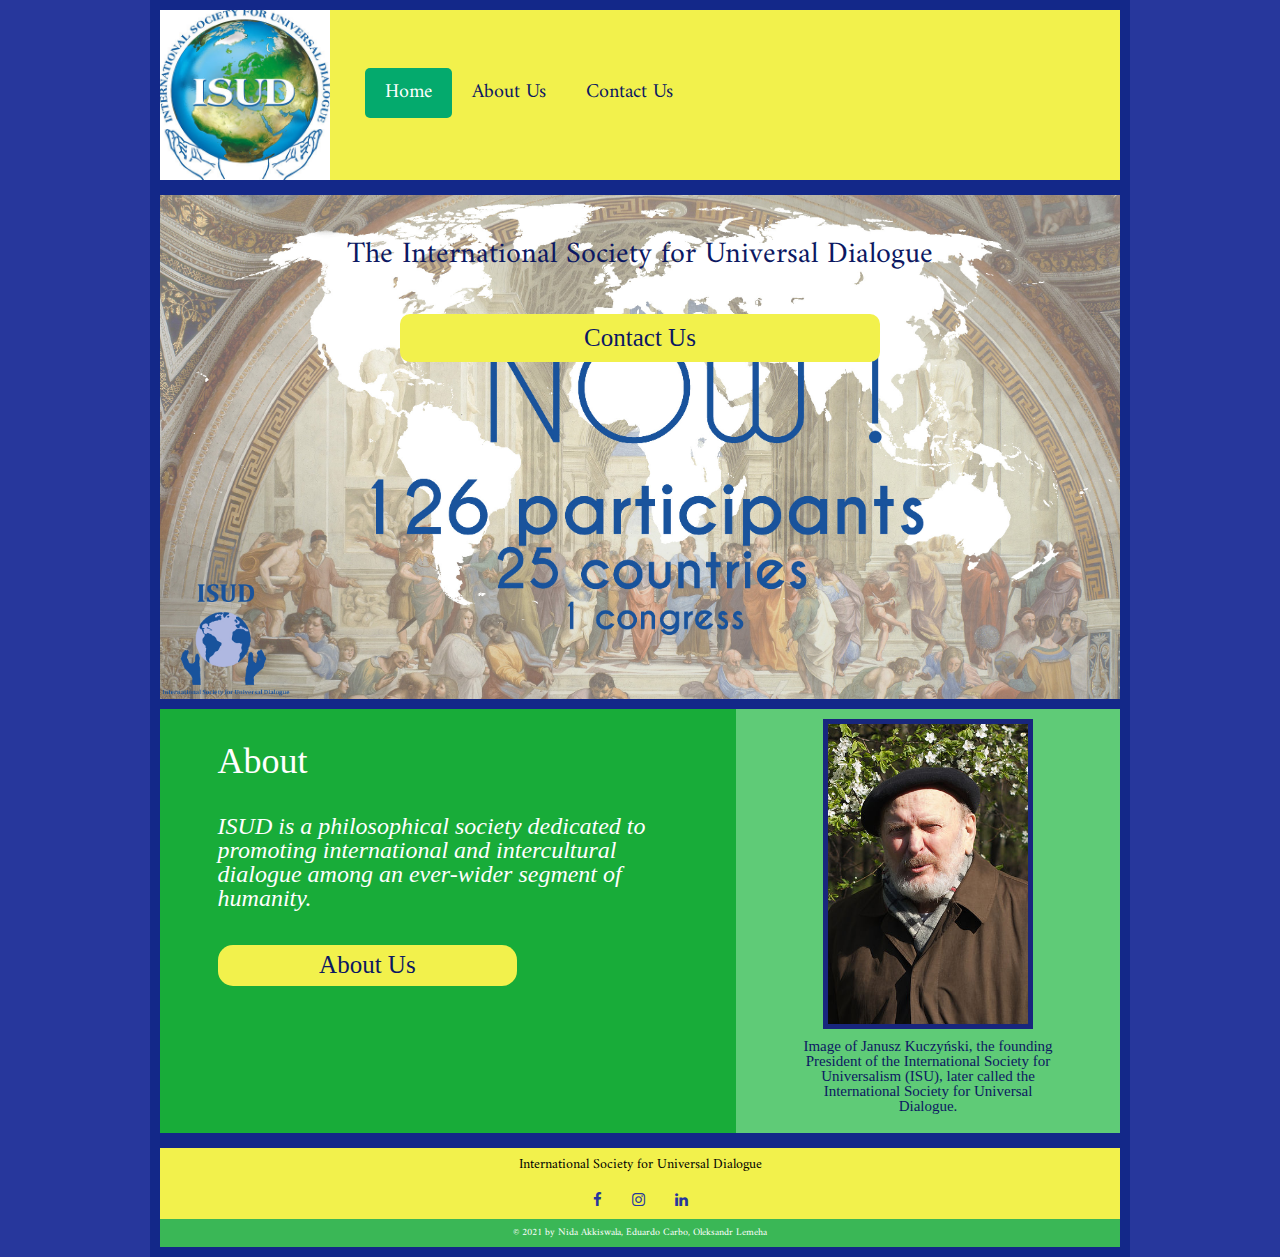
<file: index.html>
<!DOCTYPE html>
<html lang="en">
	<head>
  		<title>Home Page</title>
  		<meta name="viewport" content="width=device-width, initial-scale=1">
  		<link rel="stylesheet" media="screen" href="css/reset.css" />
  		<link rel="stylesheet" media="screen" href="css/screen.css" />
  		<link href="https://cdnjs.cloudflare.com/ajax/libs/font-awesome/4.7.0/css/font-awesome.css" rel="stylesheet">
		<link rel="preconnect" href="https://fonts.googleapis.com"> 
		<link rel="preconnect" href="https://fonts.gstatic.com" crossorigin> 
		<link href="https://fonts.googleapis.com/css2?family=Amiri:wght@700&family=Anton&display=swap" rel="stylesheet">
		<link href="https://fonts.googleapis.com/css2?family=Amiri:wght@700&family=Anton&family=Crimson+Text&display=swap" rel="stylesheet">
  		<script src="js/script.js"></script>
  		<script src="https://ajax.googleapis.com/ajax/libs/jquery/3.1.1/jquery.min.js"></script>
	</head>
	<body>	
		<nav>
			<div class="topnav" id="myTopnav">
				<div class="logo">
					<img src="images/logo.jpg" alt="logo" onClick="myLogoClick()">
				</div>
				<a href="#" class="active">Home</a>
				<a href="about.html">About Us</a>
				<a href="contact.html">Contact Us</a>
				<a href="javascript:void(0);" class="icon" onClick="myFunction()"><i class="fa fa-bars"></i></a>
			</div>
		</nav>
		
		<div class="image-container">
			<div class="centered">
					<h1>The International Society for Universal Dialogue</h1>
					<button type="button" onClick="myContactClick()">Contact Us</button>
			</div>
			<div class="image-centered">
				<img src="images/img1.jpg" alt="logo">
			</div>
		</div>
		<!-- CONTENT AREA -->
		<div class="content-wrapper">
			<div class="row2">
				<div class="about-section">
					<h2><strong>About</strong></h2>
					<p>ISUD is a philosophical society dedicated to promoting international and intercultural dialogue among an ever-wider segment of humanity.</p>
					<button type="button" onClick="myAboutClick()">About Us</button> 
				</div>
			</div>
			<div class="row3">
				<img src = "images/JK.jpg" alt = "jk" onClick="myAboutClick()">
				<p>Image of <strong>Janusz Kuczyński</strong>,  the founding President of the International Society for Universalism (ISU), later called the International Society for Universal Dialogue.</p>
			</div>
		</div>

		<!-- FOOTER AREA -->
		<div class="footer-wrapper">
			<div class="row">
				<h3><strong>International Society for Universal Dialogue</strong></h3>
			</div>
			<div class="social-links">
				<ul>
					<li><a href="https://www.facebook.com/"><i class="fa fa-facebook" aria-hidden="true"></i></a></li>
					<li><a href="https://www.instagram.com/internationalsociety/?hl=en"><i class="fa fa-instagram" aria-hidden="true"></i></a></li>
					<li><a href="https://www.linkedin.com/company/unavailable/"><i class="fa fa-linkedin" aria-hidden="true"></i></a></li>
				</ul>
			</div>
			<div class="footer-notes">
				<p> &copy; 2021 by Nida Akkiswala, Eduardo Carbo, Oleksandr Lemeha</p>
			</div>
		</div>	
	
	</body>
</html>
</file>
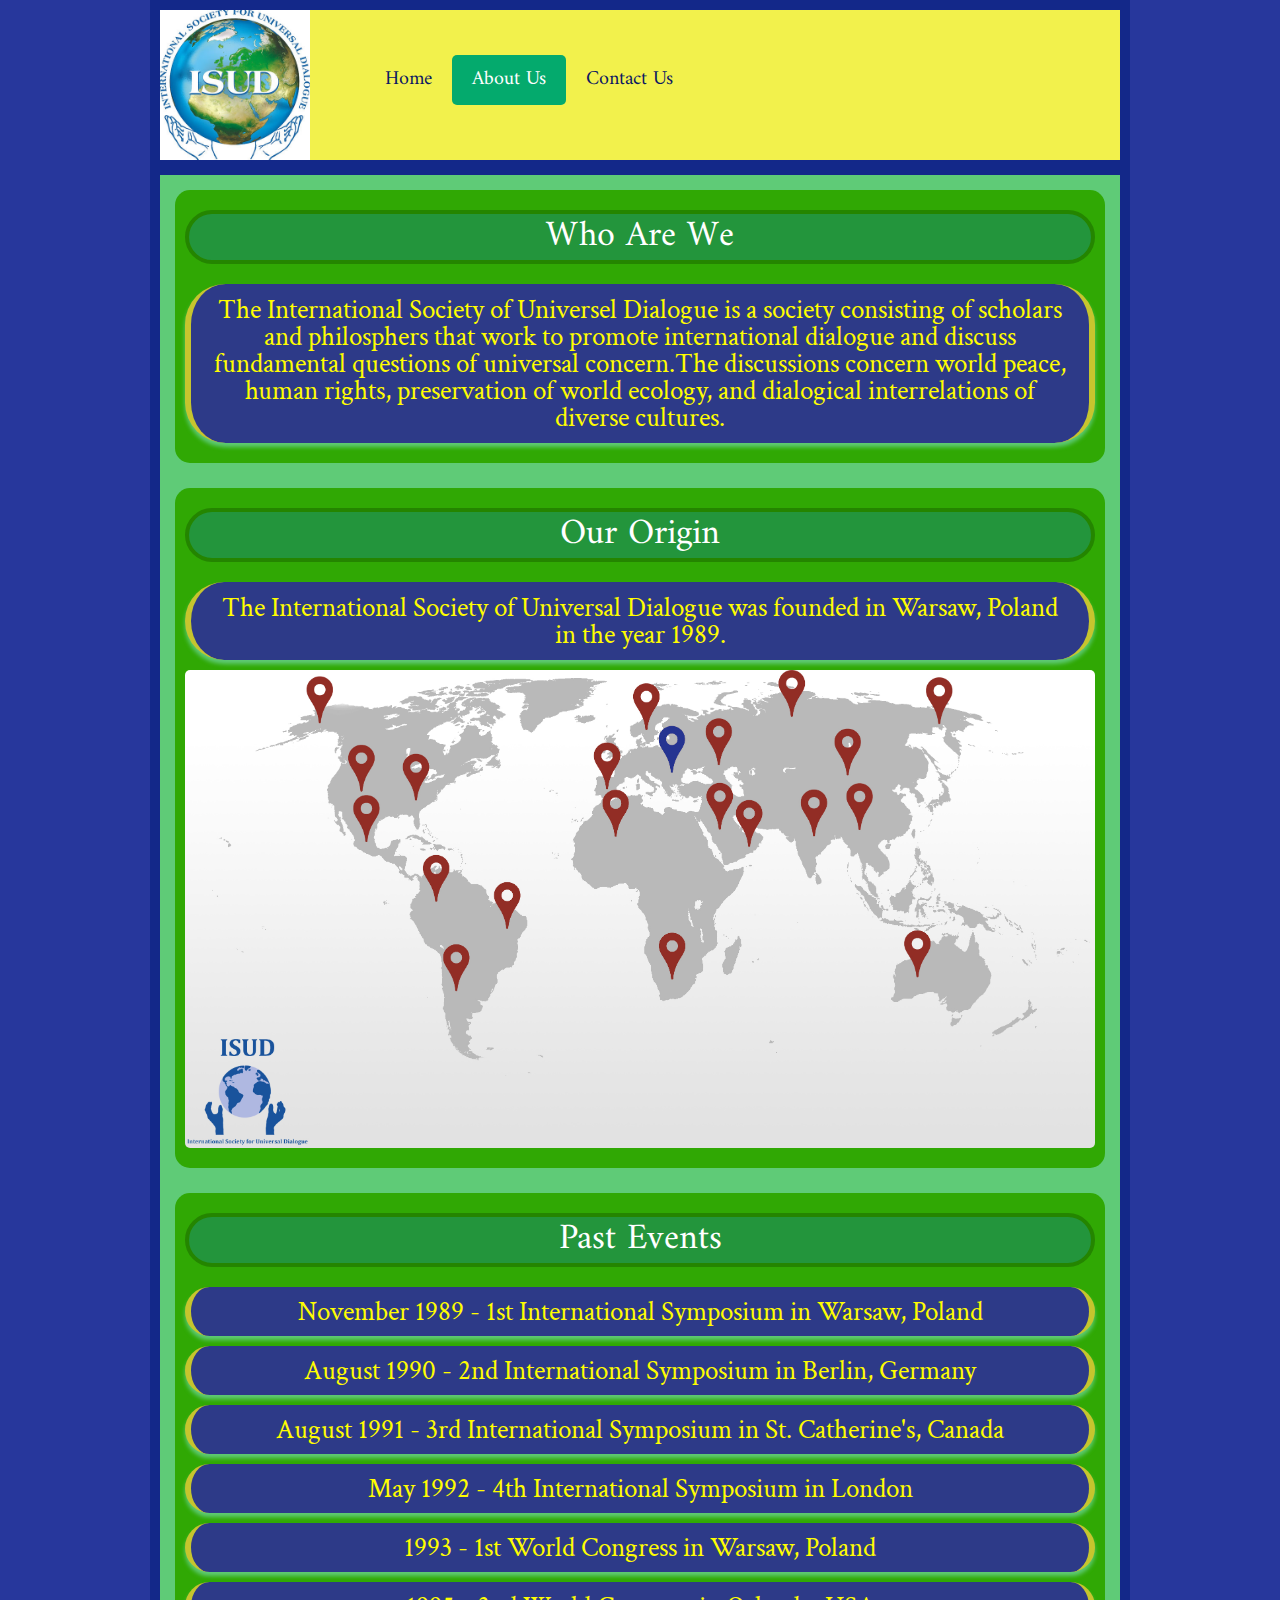
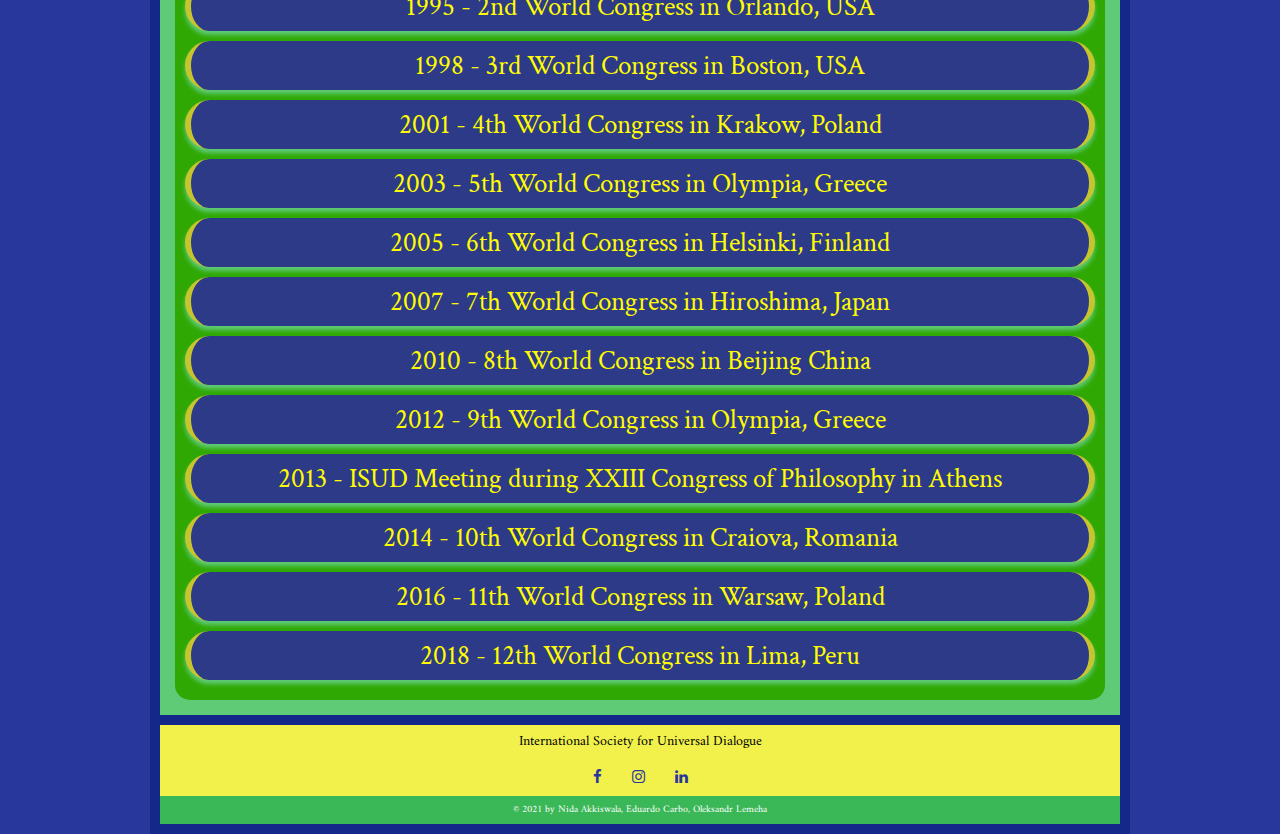
<file: about.html>
<!DOCTYPE html>
<html lang="en">
  <head>
    <title>About Us Page</title>
	<meta name="viewport" content="width=device-width, initial-scale=1">
	<link rel="stylesheet" media="screen" href="css/reset.css" />
	<link rel="stylesheet" media="screen" href="css/navandfooter.css">
	<link rel="stylesheet" media="screen" href="css/style.css" />
	<link rel="preconnect" href="https://fonts.googleapis.com">
	<link rel="preconnect" href="https://fonts.gstatic.com" crossorigin>
	<link href="https://fonts.googleapis.com/css2?family=Amiri:wght@700&family=Anton&display=swap" rel="stylesheet">
	<link href="https://fonts.googleapis.com/css2?family=Amiri:wght@700&family=Anton&family=Crimson+Text&display=swap" rel="stylesheet">
	<link href="https://cdnjs.cloudflare.com/ajax/libs/font-awesome/4.7.0/css/font-awesome.css" rel="stylesheet">
	<script src="https://ajax.googleapis.com/ajax/libs/jquery/3.1.1/jquery.min.js"></script>
	<script src="js/script.js"></script>
  </head>
  <body>
	<nav>
	  <div class="topnav" id="myTopnav">
	    <div class="logo">
	      <img src="images/logo.jpg" alt="logo" onClick="myLogoClick()">
	    </div>
		<a href="index.html">Home</a>
		<a href="#" class="active">About Us</a>
		<a href="contact.html">Contact Us</a>
		<a href="javascript:void(0);" class="icon" onclick="myFunction()"><i class="fa fa-bars"></i></a>
	  </div>
	</nav>
	<div id="about-wrapper">
		<div class="who">
		  <h1> Who Are We </h1>
		  <p> The International Society of Universel Dialogue is a society consisting of scholars and philosphers that work to promote international dialogue and discuss fundamental questions of universal concern.The discussions concern world peace, human rights, preservation of world ecology, and dialogical interrelations of diverse cultures.</p>
		</div>
		<div class="origin">
		  <h1> Our Origin </h1>
		  <p> The International Society of Universal Dialogue was founded in Warsaw, Poland in the year 1989.</p>
		  <img src="images/map.jpg" alt="map">
		</div>
		<div class="events">
		  <h1> Past Events </h1>
		  <ul>
			<li>November 1989 - 1st International Symposium in Warsaw, Poland </li>
			<li>August 1990 - 2nd International Symposium in Berlin, Germany </li>
			<li>August 1991 - 3rd International Symposium in St. Catherine's, Canada </li>
			<li>May 1992 - 4th International Symposium in London </li>
			<li>1993 - 1st World Congress in Warsaw, Poland </li>
			<li>1995 - 2nd World Congress in Orlando, USA </li>
			<li>1998 - 3rd World Congress in Boston, USA </li>
			<li>2001 - 4th World Congress in Krakow, Poland </li>
			<li>2003 - 5th World Congress in Olympia, Greece </li>
			<li>2005 - 6th World Congress in Helsinki, Finland </li>
			<li>2007 - 7th World Congress in Hiroshima, Japan </li>
			<li>2010 - 8th World Congress in Beijing China </li>
			<li>2012 - 9th World Congress in Olympia, Greece </li>
			<li>2013 - ISUD Meeting during XXIII Congress of Philosophy in Athens </li>
			<li>2014 - 10th World Congress in Craiova, Romania </li>
			<li>2016 - 11th World Congress in Warsaw, Poland </li>
			<li>2018 - 12th World Congress in Lima, Peru </li>
		  </ul>
		</div>	
	</div>
	<div class="footer-wrapper">
	  <div class="row">
		<h3><strong>International Society for Universal Dialogue</strong></h3>
	  </div>
	  <div class="social-links">
		<ul>
		  <li><a href="https://www.facebook.com/"><i class="fa fa-facebook" aria-hidden="true"></i></a></li>
		  <li><a href="https://www.instagram.com/internationalsociety/?hl=en"><i class="fa fa-instagram" aria-hidden="true"></i></a></li>
		  <li><a href="https://www.linkedin.com/company/unavailable/"><i class="fa fa-linkedin" aria-hidden="true"></i></a></li>
		</ul>
	  </div>
	  <div class="footer-notes">
	    <p> &copy; 2021 by Nida Akkiswala, Eduardo Carbo, Oleksandr Lemeha</p>
	  </div>
    </div>	
    </body>
</html>
</file>
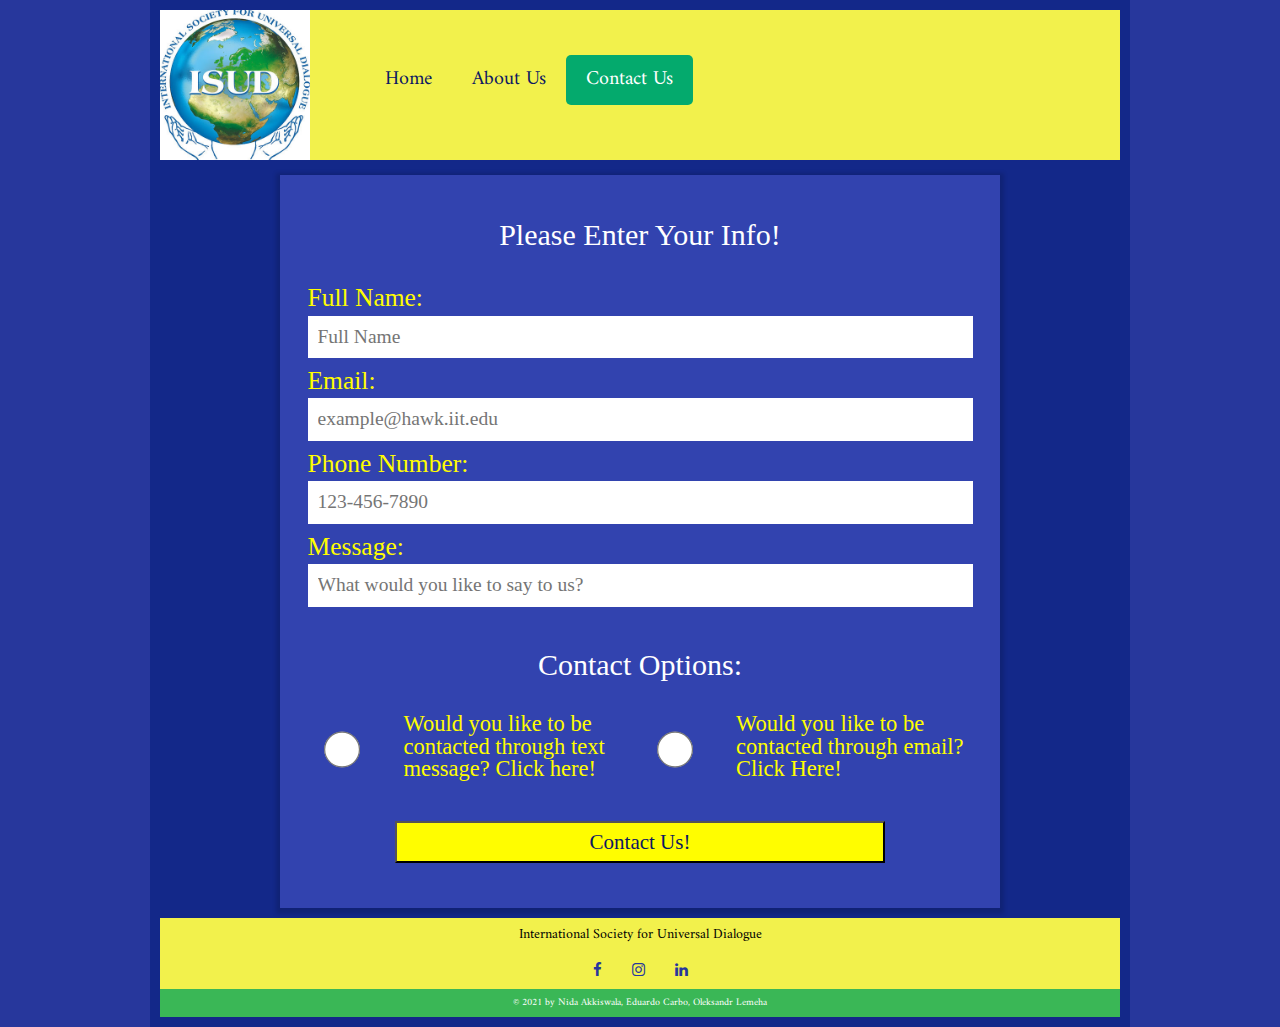
<file: contact.html>
<!DOCTYPE html>
<html lang="en">
	<head>
		<title>Contact Page</title>
		<meta name="viewport" content="width=device-width, initial-scale=1">
		<link rel="stylesheet" media="screen" href="css/reset.css" />
		<link rel="stylesheet" media="screen" href="css/navandfooter.css">
		<link rel="stylesheet" media="screen" href="css/style2.css" />
		<script src="js/script.js"></script>
		<link rel="preconnect" href="https://fonts.googleapis.com">
		<link rel="preconnect" href="https://fonts.gstatic.com" crossorigin>
		<link href="https://fonts.googleapis.com/css2?family=Amiri:wght@700&family=Anton&display=swap" rel="stylesheet">
		<link href="https://fonts.googleapis.com/css2?family=Amiri:wght@700&family=Anton&family=Crimson+Text&display=swap" rel="stylesheet">
		<link href="https://cdnjs.cloudflare.com/ajax/libs/font-awesome/4.7.0/css/font-awesome.css" rel="stylesheet">
		<script src="https://ajax.googleapis.com/ajax/libs/jquery/3.1.1/jquery.min.js"></script>
	</head>
	<body>
		<nav>
			<div class="topnav" id="myTopnav">
				<div class="logo">
					<img src="images/logo.jpg" alt="logo" onClick="myLogoClick()">
				</div>
				<a href="index.html">Home</a>
				<a href="about.html">About Us</a>
				<a href="#" class="active">Contact Us</a>
				<a href="javascript:void(0);" class="icon" onclick="myFunction()"><i class="fa fa-bars"></i></a>
			</div>
		</nav>
		<div id="contact_wrapper">
			<form id="myForm" method="post" action="#null">
		  		<fieldset>
					<section class="contact_info">
						<h2>Please Enter Your Info! </h2>
						<div>
							<label for="full_name">Full Name:</label>
							<input type="text" id="full_name" name="name_field" placeholder="Full Name">
						</div> 
						<div> 
							<label for="email">Email:</label>
							<input type="email" id="email"name="email_field" placeholder="example@hawk.iit.edu">
						</div>
						<div>
							<label for="phone">Phone Number:</label>
							<input type="tel" id="phone" name="phone_field" placeholder="123-456-7890">
						</div>
						<div>
							<label for="message">Message:</label>
							<input type="text" id="message" name="message_field" placeholder="What would you like to say to us?">
						</div>
					</section>
					<section class="radio_grp">
						<h2>Contact Options:</h2>
						<div class="radio_buttons">
							<input type="radio" id="text_contact" name="phone_field" value="text">
							<label for="text_contact">Would you like to be contacted through text message? Click here!</label>
				
							<input type="radio" id="email_contact" name="mail_field" value="email">
							<label for="email_contact">Would you like to be contacted through email? Click Here!</label>
						</div>
					</section>
				<input id="submit" type="submit" value="Contact Us!">
				</fieldset>
			</form>
		</div>
		<!-- FOOTER AREA -->
		<div class="footer-wrapper">
			<div class="row">
				<h3><strong>International Society for Universal Dialogue</strong></h3>
			</div>
			<div class="social-links">
				<ul>
					<li><a href="https://www.facebook.com/"><i class="fa fa-facebook" aria-hidden="true"></i></a></li>
					<li><a href="https://www.instagram.com/internationalsociety/?hl=en"><i class="fa fa-instagram" aria-hidden="true"></i></a></li>
					<li><a href="https://www.linkedin.com/company/unavailable/"><i class="fa fa-linkedin" aria-hidden="true"></i></a></li>
				</ul>
			</div>
			<div class="footer-notes">
				<p> &copy; 2021 by Nida Akkiswala, Eduardo Carbo, Oleksandr Lemeha</p>
			</div>
		</div>	
	</body>
</html>
</file>
<file: css/screen.css>
/*==========================*/
/* ===== LAYOUT STYLES =====*/
html{
	width: auto;
	background-color: #27379C;
}
body{
	font-size: 35px;
	max-width: 960px;
	margin: auto;
	background-color: #132889; 
	padding: 1px;
}
/*==========================*/

/*==========================*/
/* =====MAIN STYLES =====*/
/*NAVIGATION LAYOUT STYLE FOR ALL PAGES*/ 
nav .topnav {
	width: 100%;
	overflow: hidden;
	background-color: #F2F14C;
	margin-bottom: 15px;
	font-family: 'Amiri',Arial, serif;
}
nav .topnav .logo img{
	width: 170px;
	height:170px;
	float:left;
	display: block;
	margin-right: 35px;
}
/*menu with icon of hamburger but no interaction*/
nav .topnav a:not(:first-child) {display: none;}
nav .topnav a.icon {
	float: right;
	display: block;
	box-shadow: none;
	font-size: 30px;
	border-radius: 5px;
	color: #27379C;
	margin: 68px 10px;
	
}
/*responsive hamburger icon for nav bar*/
nav .topnav.responsive {position: relative;}
nav .topnav.responsive a.icon {
	position: absolute;
	right: 0;
	top: 0;
	color: #27379C;
	border-radius: 0px;
	margin: 88px 10px;
}
nav .topnav.responsive a.icon:hover {
	box-shadow: 0px 0px 0px #4351A6;
	font-size: 31px;
	color: #0A8A26;
	background: #F2F14C;
}
nav .topnav.responsive .logo img{
	display: none;
}
nav .topnav.responsive a {
	float: none;
	display: block;
	text-align: center;
	text-decoration:none;
	padding: 10px 12px;
	font-size:30px;
	border-radius: 0px;
	color: #0C1862;
	margin: 20px 0px;
}
nav .topnav.responsive a:hover{
 	color: #0A8A26;
	background-color: #FFFE78;
	font-size: 32px;
	box-shadow: 1px 2px 1px #4351A6;
}
nav .topnav.responsive a.active{
	background-color: #04AA6D;
	color: white;
}
/*END OF NAVIGATION LAYOUT STYLE*/
/*==========================*/

/*==========================*/
/*HOME PAGE LAYOUT STYLE*/ 
/*image and title style*/
.image-container{
	width: 100%;
	position:relative;
	display: inline-block;
	overflow:hidden;
	font-family:'Crimson', Georgia, serif;
	margin-bottom: 5px;
}
.image-container .centered{
	width: 90%; /* Set the width of the positioned div */
	position:relative;
	text-align: center;
	margin: 3% auto;
	padding: 5px 0;
	color: white;
	left: 0;
	right: 0;      
	top: 5%; /* Adjust this value to move the positioned div up and down */
}
.image-container .centered h1{
	font-size: 40px; 
	font-family:'Amiri',Arial, serif;
	margin-bottom: 1%;
}
.image-container .centered button{
	background-color: #F2F14C;
	color:#0C1862;
	border-radius: 10px;
	border-style: none;
	font-family:'Crimson', Georgie, serif;
	font-size: 35px;
	padding: 10px;
	width: 70%;
}
.image-container .centered button:hover{
	background-color: #FFFE78;
    color: #0A8A26;
	font-size:37px;
    border-radius: 25px;
	box-shadow: 1px 4px 5px #30A804;
}
.image-container .image-centered img{
	display:block;
	width: 100%;
	margin-left:auto;
	margin-right:auto;
}
/*about us information and image style*/
.content-wrapper{
	display: block;
	width: 100%;
	overflow:hidden;
	font-family:'Crimson',Georgia, serif;
}
/*row2 style*/
.content-wrapper .row2{
	width: 100%;
	display:block;
	float: left;
	background-color: #18AC39;
	color: white;
}
.content-wrapper .row2 .about-section{
	width: 80%;
	margin: 6% 10% 3% 10%;
}
.content-wrapper .row2 .about-section h2{
	font-size: 1.4em;
}
.content-wrapper .row2 .about-section p {
	font-size: 1.1em;
	font-style: italic;
	margin-top: 45px;
	margin-bottom: 45px;
}
.content-wrapper .row2 .about-section button{
	background-color: #F2F14C;
	color:#0C1862;
	border-radius: 15px;
	border-style: none;
	width:90%;
	font-family:'Crimson', Georgia, serif;
	font-size: 35px;
	padding: 9px;
	margin-bottom: 20px;
}
.content-wrapper .row2 .about-section button:hover{
	border-radius: 25px;
	background-color: #FFFE78;
    color: #0A8A26;
    font-size: 38px;
	box-shadow: 1px 3px 3px #0C1862;
}
/*row3 style*/
.content-wrapper .row3{
	width:100%;
	margin-top: 10px;
	float:left;	
	vertical-align: top;
	text-align: center;
	display: inline-block;
	background: #5FCB77;
}
.content-wrapper .row3 img{
	display:block;
	width: 380px;
	height: 480px;
	margin-left:auto;
	margin-right:auto;
	margin-bottom: 10px;
	margin-top: 10px;
	border: 5px solid #18267D;
}	
.content-wrapper .row3 p{
	display:block;
	font-size: 20px;
	color: #0C1862;
	width:90%;
	margin: 0% 5% 5% 5%;
}
/*END OF HOME PAGE STYLE*/
/*==========================*/

/*==========================*/
/*ABOUT US PAGE STYLE*/ 
#about-wrapper{
	background-color:#5FCB77;
	padding:5px;
	text-align:center;
}
#about-wrapper p{
	border-left: 6px solid #C6C52E;
	border-right: 6px solid #C6C52E;
	box-shadow: 0px 4px 4px #5FCB77; 
	background-color: #2D3A88;
	box-sizing: border-box;
	border-radius: 1.5em;
	padding: 13px 21px;
	padding-top: 12px;
	padding-bottom: 12px;
	margin-bottom: 10px;
	font-family: 'Crimson', Georgia, serif;
	font-size:0.8em;
}
#about-wrapper h1 {
	margin-top: 10px;
	margin-bottom: 20px;
	padding: 5px;
	color: white;
	background-color: #23953C;
	border-radius: 2em;
	border: 4px solid #248500;
	font-size: 1.1em;
	font-family: 'Amiri', serif;
	box-sizing: border-box;
	
}
#about-wrapper .who {
	color: #FFFD00;
	box-sizing: border-box;
	border-radius: 0.5em;
	background-color: #30A804;
	padding: 10px;
}
#about-wrapper .origin {
	color: #FFFD00;
	background-color: #30A804;
	box-sizing: border-box;
	border-radius: 0.5em;
	padding: 10px;
	margin-top:25px;
}
#about-wrapper .origin img{
	display:block;
	width: 100%;
	margin-left:auto;
	margin-right:auto;
	border-radius: 5px;
	margin-bottom: 10px;
}

#about-wrapper .events {
	color: #FFFD00;
	box-sizing: border-box;
	border-radius: 0.5em;
	background: #30A804;
	padding: 10px;
	margin-top:25px;
}
#about-wrapper .events ul li{
	font-family: 'Crimson', Georgia, serif;
	list-style-type: none;
	padding: 11px 21px;
	border-left: 6px solid #C6C52E;
	border-right: 6px solid #C6C52E;
	background: #2D3A88;
	box-shadow: 0px 4px 4px #5FCB77; 
	box-sizing: border-box;
	border-radius: 1em;
	margin-bottom: 10px;
	font-size:0.8em;
}
/*END OF ABOUT US PAGE STYLE*/
/*==========================*/

/*==========================*/
/*CONTACT US PAGE STYLE*/ 
#contact_wrapper{
	width:100%;
	margin: auto;
	background: #3243AF;
	padding:0;
}
#contact_wrapper form{
    display:block;
    box-shadow: 0px 2px 4px 4px rgba(0, 0, 0, 0.14);
}
#contact_wrapper form fieldset{
	padding:10px;
    border-style: none;
    margin:0;
}
#contact_wrapper h2{
	font-family: 'Amiri', serif;
 	font-size: 1.35em;
  	color: white;
  	text-align: center;
  	margin: 5% 0;
}
#contact_wrapper form fieldset .contact_info{
	overflow:hidden;
	display:block;
}
#contact_wrapper form fieldset .contact_info input{ 
	padding: 10px 10px;
  	margin-bottom:10px;
  	margin-right: 2.5%;
  	margin-left:2.5%;
  	box-sizing: border-box;
  	font-size: 0.75em;
  	width: 95%;
  	float: left;
  	border-style: none;
  	font-family: 'Crimson', Georgia, serif;
}

#contact_wrapper form fieldset .contact_info label {
  	color: #FFFD00;
 	text-align: left;
  	font-size: 1.1em;
  	float: left;
  	width: 95%;
  	margin-right: 2.5%;
  	margin-left:2.5%;
  	margin-bottom: 5px;
  	display:block;
  	font-family: 'Crimson', Georgia, serif;
}
#contact_wrapper form fieldset .radio_grp{
	overflow:hidden;
	display:block;
	width: 95%;
	margin-right: 2.5%;
  	margin-left:2.5%;
}
#contact_wrapper form fieldset .radio_grp .radio_buttons{
	display: flex;
}
#contact_wrapper form fieldset .radio_grp label{
	color: #FFFD00;
  	font-size: 0.7em;
  	margin-bottom: 5px;
  	font-family: 'Crimson',Georgia, serif;
}
#contact_wrapper form fieldset .radio_grp input[type='radio'] { 
    transform: scale(2); 
    margin-top: 2%;
	margin-right: 7%;
	margin-left: 3%;
}
#contact_wrapper form fieldset #submit{
	font-family: 'Crimson',Georgia, serif;
  	box-sizing: border-box;
 	width: 70%;
  	height: 2em;
  	background-color: #FFFD00;
  	color: #0C1862;;
  	font-size: 1em;
  	margin: 5% 15%;;
}
#contact_wrapper form fieldset #submit:hover{
	border-radius: 10px;
	font-size:1.1em;
	box-shadow: 1px 2px 3px white;
	color: #0A8A26;
}

/*END OF CONTACT US PAGE STYLE*/
/*==========================*/

/*==========================*/
/*FOOTER STYLE FOR ALL PAGES*/
.footer-wrapper{
	background-color: #F2F14C;
	width: 100%;
	margin-top: 15px;
	overflow: hidden;
	font-family: 'Amiri',Arial, serif;
}
.footer-wrapper .row h3{
	padding: 14px;
	font-size: 20px;
	text-align: center;
	width: auto;
}
.footer-wrapper .social-links{
	width: 100%;
}
.footer-wrapper .social-links ul{
	display: flex;
	justify-content: center;
}
.footer-wrapper .social-links ul li{
	display: inline-block;
	vertical-align: middle;
	padding: 10px 15px;
}
.footer-wrapper .social-links ul li a{
	position: relative;
	display: block;
	font-size: 20px;
	word-break: break-all;
	color: #27379C;
}
.footer-wrapper .social-links a:hover{
	color: #6C76B2;
}
.footer-wrapper .footer-notes{
	display:block;
	background-color: #3AB756;
}
.footer-wrapper .footer-notes p{
	font-size: 15px;
	text-align: center;
	color: white;
	padding: 5px;
}
/*END OF FOOTER STYLE*/
/*==========================*/
/*==========================*/

/*==========================*/
/* ===== STATE STYLES ===== */

/*STATE STYLE FOR A SCREEN OF A MINIMUM LENGTH OF 480PX*/
@media screen and (min-width:480px){
	/*==========================*/
	/*LAYOUT MEDIA QUERY FOR ALL PAGES*/
	body{
		font-size: 32px;
		padding: 7px;
	}
	/*END OF LAYOUT MEDIA QUERY*/
	/*==========================*/
	
	/*==========================*/
	/*NAVIGATION MEDIA QUERY FOR ALL PAGES*/
	nav .topnav a.icon {
		font-size: 27px;
		margin: 65.5px 7px;
	}
	nav .topnav img{
		width:160px;
		height:160px;
	}
	nav .topnav.responsive a {
		font-size: 27px;
	}
	nav .topnav.responsive a.icon {
		margin: 80px 10px;
	}
	/*END OF NAVIGATION MEDIA QUERY*/
	/*==========================*/
	
 	/*==========================*/
	/*HOME PAGE MEDIA QUERY*/
	/*image-container media query*/
	.image-container .centered{
		margin: 3% auto;      
		width: 95%; /* Set the width of the positioned div */
	}
	.image-container .centered h1{
		font-size: 35px;
		padding: 3px;
		margin-bottom: 2%;
	}
	.image-container .centered button{
		font-size: 30px;
		width: 60%;
	}
	.image-container .centered button:hover{
		font-size: 32px;
		box-shadow: 1px 5px 6px #30A804;
	}
	/*content media query*/
	.content-wrapper .row2 .about-section h2{
		font-size: 1.3em;
	}
	.content-wrapper .row2 .about-section p {
		font-size: 0.95em;
		font-style: italic;
		margin-top: 40px;
		margin-bottom: 40px;
	}
	.content-wrapper .row2 .about-section button{
		width:70%;
		padding: 7px;
		margin-bottom: 20px;
		font-size: 30px;
	}
	.content-wrapper .row2 .about-section button:hover{
		font-size: 33px;
	}	
	.content-wrapper .row3 {
		margin-top: 10px;
	}
	.content-wrapper .row3 img{
		width: 350px;;
		height: 450px;
	}
	.content-wrapper .row3 p{
		font-size: 17px;
		width: 80%;
		margin: 0% 10% 5% 10%;
	}
	/*END OF HOME PAGE MEDIA QUERY*/
	/*==========================*/

	/*==========================*/
	/*ABOUT US PAGE MEDIA QUERY*/
	#about-wrapper{
		padding:10px;
	}
	#about-wrapper h1{
		font-size: 1em;
	}
	#about-wrapper p{
		font-size: 0.7em;
	}
	#about-wrapper .events ul li{
		font-size: 0.7em;
	}
	/*END OF ABOUT US PAGE MEDIA QUERY*/
	/*==========================*/

	/*==========================*/
	/*CONTACT US PAGE MEDIA QUERY*/
	#contact_wrapper{
		width:90%;
	}
	#contact_wrapper h2{
		font-size:1.3em;
	}
	#contact_wrapper form fieldset .contact_info input{
		font-size: 0.70em;
	}
	#contact_wrapper form fieldset .contact_info label{
		font-size: 0.95em;
	}
	#contact_wrapper form fieldset .radio_grp label{
		font-size: 0.65em;
	}
	#contact_wrapper form fieldset .radio_grp input[type='radio'] { 
		 transform: scale(1.5); 
	}
	#contact_wrapper form fieldset #submit{
		width: 60%;
		margin: 5% 20%;
		font-size: 0.9em;
	}
	#contact_wrapper form fieldset #submit:hover{
		border-radius: 9px;
		font-size:0.95em;
	}
	/*END OF CONTACT US PAGE MEDIA QUERY*/
	/*==========================*/
	
	/*==========================*/
	/*FOOTER MEDIA QUERY FOR ALL PAGES*/
	.footer-wrapper .row h3{
		padding: 12px;
		font-size: 17px;
	}
	.footer-wrapper p{
		font-size: 12px;
		padding:9px;
	}
	.footer-wrapper .social-links ul li a{
		font-size: 17px;
	}
	.footer-wrapper .footer-notes p{
		font-size: 13px;
		padding: 7px;
	 }
	 /*END OF FOOTER MEDIA QUERY*/
	 /*==========================*/
}
/*END OF 480PX STATE STYLE*/
/*==========================*/

/*==========================*/
/*STATE STYLE FOR A SCREEN OF A MINIMUM LENGTH OF 600PX*/
@media screen and (min-width:600px) {
	/*==========================*/
	/*LAYOUT MEDIA QUERY FOR ALL PAGES*/
	body{
		font-size: 30px;
		padding: 10px;
	}
	/*END OF LAYOUT MEDIA QUERY*/
	/*==========================*/

	/*==========================*/
	/*NAVIGATION MEDIA QUERY*/
	nav .topnav img{
		width:150px;
		height:150px;
	}
	nav .topnav a:not(:first-child) {display: block;}
	nav .topnav a {
		position: relative;
		float: left;
		color: #0C1862;
		text-align: center;
		margin: 58px 0px;
		padding: 15px 20px;
		text-decoration: none;
		font-size: 20px;
	}

	nav .topnav a:hover {
		color: #0A8A26;
		background-color: #FFFE78;
		border-radius: 5px;
		font-size:23px;
		box-shadow: 1px 2px 1px #4351A6;
	}

	nav .topnav a.active {
		background-color: #04AA6D;
		color: white;
		border-radius: 5px;
	}
	nav .topnav a.icon {
		display: none;
	}
	/*END OF NAVIGATION MEDIA QUERY*/
	/*==========================*/
	
	/*==========================*/
	/*HOME PAGE MEDIA QUERY*/
	/*center image and text media query*/
	.image-container .centered{
		position: absolute;
		margin: 0 auto;     
		top: 7%; /* Adjust this value to move the positioned div up and down */
		color: #0C1862;
		width: 100%; /* Set the width of the positioned div */
	}
	.image-container .centered h1{
		font-size: 30px;
		padding: 5px;
		margin-bottom: 4%;
	}
	.image-container .centered button{
		font-size: 25px;
		width: 50%;
		margin-bottom: 3%;
	}
	.image-container .centered button:hover{
		font-size: 27px;
		box-shadow: 1px 6px 7px #0C1862;
	}
	/*about us content and image media query*/
	.content-wrapper{
		min-height: 300px;
		display: -webkit-flex; /* Safari */		
		display: flex; /* Standard syntax */
	}
	.content-wrapper .row2{
		width: 60%;
	}
	.content-wrapper .row2 .about-section h2{
		font-size: 1.2em;
	}
	.content-wrapper .row2 .about-section p {
		font-size: 0.8em;
		margin-top: 35px;
		margin-bottom: 35px;
	}
	.content-wrapper .row2 .about-section button{
		width:65%;
		padding: 6px;
		margin-bottom: 35px;
		font-size: 25px;
	}
	.content-wrapper .row2 .about-section button:hover{
		font-size: 28px;
	}	
	.content-wrapper .row3{
		width:40%;
		margin-top: 0%;
	}
	.content-wrapper .row3 img{
		width: 200px;
		height: 300px;
	}	
	.content-wrapper .row3 p{
		font-size: 15px;
		width:70%;
		margin: 0% 15% 5% 15%;
	}
	/*END OF HOME PAGE MEDIA QUERY*/
	/*==========================*/
	
	/*==========================*/
	/*ABOUT US PAGE MEDIA QUERY*/
	#about-wrapper{
		padding:15px;
	}
	#about-wrapper h1{
		font-size: 0.9em;
	}
	#about-wrapper p{
		font-size: 0.6em;
	}
	#about-wrapper .events ul li{
		font-size: 0.6em;
	}
	/*END OF ABOUT US PAGE MEDIA QUERY*/
	/*==========================*/

	/*==========================*/	
	/*CONTACT US MEDIA QUERY*/
	#contact_wrapper{
		width:75%;
	}
	#contact_wrapper h2{
		font-size: 1em;
	}
	#contact_wrapper form fieldset .contact_info input{
		font-size: 0.65em;
	}
	#contact_wrapper form fieldset .contact_info label{
		font-size: 0.85em;
	}
	#contact_wrapper form fieldset .radio_grp label{
		font-size: 0.6em;
	}
	#contact_wrapper form fieldset .radio_grp input[type='radio'] { 
		 transform: scale(1.2); 
	}
	#contact_wrapper form fieldset #submit{
		width: 70%;
		margin: 5% 15%;
		font-size: 0.7em;
	}
	#contact_wrapper form fieldset #submit:hover{
		border-radius: 8px;
		font-size:0.75em;
	}
	/*END OF CONTACT US MEDIA QUERY*/
	/*==========================*/
	
	/*==========================*/
	/*FOOTER MEDIA QUERY FOR ALL PAGES*/
	.footer-wrapper .row h3{
		padding: 10px;
		font-size: 14px;
	}
	.footer-wrapper .social-links ul li a{
		font-size: 15px;
	}
	.footer-wrapper .footer-notes p {
		padding: 9px;
		font-size: 10px;

	}
	/*END OF FOOTER MEDIA QUERY*/
	/*==========================*/
}

/*END OF 600PX STATE STYLE*/
/*==========================*/

/*==========================*/
/*END OF STATE STYLES*/
/*==========================*/

/*==========================*/
/*END OF STYLESHEET*/
/*==========================*/
</file>
<file: css/navandfooter.css>
/* ===== LAYOUT STYLES =====*/
html{
	width: auto;
	background-color: #27379C;
}
body{
	font-size: 35px;
	max-width: 960px;
	margin: auto;
	background-color: #132889; 
	padding: 1px;
}
/* ===== NAV BAR CSS =====*/
.topnav {
	width: 100%;
	overflow: hidden;
	background-color: #F2F14C;
	margin-bottom: 15px;
	font-family: 'Amiri', serif;
}
.topnav img{
	width: 170px;
	height:170px;
	float:left;
	display: block;
	margin-right: 55px;
}
/*menu with icon of hamburger but no interaction*/
.topnav a:not(:first-child) {display: none;}
.topnav a.icon {
	float: right;
	display: block;
	box-shadow: none;
	font-size: 30px;
	border-radius: 5px;
	color: #27379C;
	margin: 68px 10px;
	
}

/*responsive hamburger icon for nav bar*/
.topnav.responsive {position: relative;}
.topnav.responsive a.icon {
	position: absolute;
	right: 0;
	top: 0;
	color: #27379C;
	border-radius: 0px;
	margin: 88px 10px;
}
.topnav.responsive a.icon:hover {
	box-shadow: 0px 0px 0px #4351A6;
	font-size: 31px;
	color: #0A8A26;
	background: #F2F14C;
}
.topnav.responsive img{
	display: none;
}
.topnav.responsive a {
	float: none;
	display: block;
	text-align: center;
	text-decoration:none;
	padding: 10px 12px;
	font-size:30px;
	border-radius: 0px;
	color: #0C1862;
	margin: 20px 0px;
}
.topnav.responsive a:hover{
 	color: #0A8A26;
	background-color: #FFFE78;
	font-size: 32px;
	box-shadow: 1px 2px 1px #4351A6;
}
.topnav.responsive a.active{
	background-color: #04AA6D;
	color: white;
}
.footer-wrapper{
	background-color: #F2F14C;
	width: 100%;
	margin-top: 10px;
	overflow: hidden;
	font-family: 'Amiri', serif;
}
.footer-wrapper .row h3{
	padding: 14px;
	font-size: 20px;
	text-align: center;
	width: auto;
}
.footer-wrapper .social-links{
	width: 100%;
}
.footer-wrapper .social-links ul{
	display: flex;
	justify-content: center;
}
.footer-wrapper .social-links ul li{
	display: inline-block;
	vertical-align: middle;
	padding: 10px 15px;
}
.footer-wrapper .social-links ul li a{
	position: relative;
	display: block;
	font-size: 20px;
	word-break: break-all;
	color: #27379C;
}
.footer-wrapper .social-links a:hover{
	color: #6C76B2;
}
.footer-wrapper .footer-notes{
	display:block;
	background-color: #3AB756;
}
.footer-wrapper .footer-notes p{
	font-size: 15px;
	text-align: center;
	color: white;
	padding: 5px;
}
/* ===== STATE STYLES ===== */
@media screen and (min-width:480px){
	body{
		font-size: 32px;
		padding: 7px;
	}
	.topnav a.icon {
		font-size: 27px;
		margin: 65.5px 7px;
	}

	.topnav img{
		width:160px;
		height:160px;
	}
	.topnav.responsive a {
		font-size: 27px;
	}
	.topnav.responsive a.icon {
		margin: 80px 10px;
	}
	/*footer media query*/
	.footer-wrapper .row h3{
		padding: 12px;
		font-size: 17px;
	}
	.footer-wrapper p{
		font-size: 12px;
		padding:9px;
	}
	.footer-wrapper .social-links ul li a{
		font-size: 17px;
	}
	.footer-wrapper .footer-notes p{
		font-size: 13px;
		padding: 7px;
	 }
}
@media screen and (min-width: 600px) {
	body{
		font-size: 30px;
		padding: 10px;
	}
	.topnav img{
		width:150px;
		height:150px;
	}
	.topnav a:not(:first-child) {display: block;}
	.topnav a {
		float: left;
		color: #0C1862;
		text-align: center;
		margin: 45px 0px;
		padding: 15px 20px;
		text-decoration: none;
		font-size: 20px;
	}

	.topnav a:hover {
		color: #0A8A26;
		background-color: #FFFE78;
		border-radius: 5px;
		font-size:23px;
		box-shadow: 1px 2px 1px #4351A6;
	}

	.topnav a.active {
		background-color: #04AA6D;
		color: white;
		border-radius: 5px;
	}
	.topnav a.icon {
		display: none;
	}
	
	/*footer media query*/
	.footer-wrapper .row h3{
		padding: 10px;
		font-size: 14px;
	}
	.footer-wrapper .social-links ul li a{
		font-size: 15px;
	}
	.footer-wrapper .footer-notes p {
		padding: 9px;
		font-size: 10px;

	}

	
}
</file>
<file: css/style.css>
#about-wrapper{
	background-color:#5FCB77;
	padding:5px;
	text-align:center;
}
#about-wrapper p{
	border-left: 6px solid #C6C52E;
	border-right: 6px solid #C6C52E;
	box-shadow: 0px 4px 4px #5FCB77; 
	background-color: #2D3A88;
	box-sizing: border-box;
	border-radius: 1.5em;
	padding: 13px 21px;
	padding-top: 12px;
	padding-bottom: 12px;
	margin-bottom: 10px;
	font-family: 'Crimson Text', serif;
	font-size:1.3em;
}
#about-wrapper h1 {
	margin-top: 10px;
	margin-bottom: 20px;
	padding: 5px;
	color: white;
	background-color: #23953C;
	border-radius: 2em;
	border: 4px solid #248500;
	font-size: 1.5em;
	font-family: 'Amiri', serif;
	box-sizing: border-box;
	
}
#about-wrapper .who {
	color: #FFFD00;
	box-sizing: border-box;
	border-radius: 0.5em;
	background-color: #30A804;
	padding: 10px;
}
#about-wrapper .origin {
	color: #FFFD00;
	background-color: #30A804;
	box-sizing: border-box;
	border-radius: 0.5em;
	padding: 10px;
	margin-top:25px;
}
#about-wrapper .origin img{
	display:block;
	width: 100%;
	margin-left:auto;
	margin-right:auto;
	border-radius: 5px;
	margin-bottom: 10px;
}

#about-wrapper .events {
	color: #FFFD00;
	box-sizing: border-box;
	border-radius: 0.5em;
	background: #30A804;
	padding: 10px;
	margin-top:25px;
}
#about-wrapper .events ul li{
	font-family: 'Crimson Text', serif;
	list-style-type: none;
	padding: 11px 21px;
	border-left: 6px solid #C6C52E;
	border-right: 6px solid #C6C52E;
	background: #2D3A88;
	box-shadow: 0px 4px 4px #5FCB77; 
	box-sizing: border-box;
	border-radius: 1em;
	margin-bottom: 10px;
	font-size:1.3em;
}

@media screen and (min-width:480px){
	#about-wrapper{
		padding:10px;
	}
	#about-wrapper h1{
		font-size: 1.4em;
	}
	#about-wrapper p{
		font-size: 1.1em;
	}
	#about-wrapper .events ul li{
		font-size: 1.1em;
	}
}
@media screen and (min-width:600px) {
	#about-wrapper{
		padding:15px;
	}
	#about-wrapper h1{
		font-size: 1.2em;
	}
	#about-wrapper p{
		font-size: 0.9em;
	}
	#about-wrapper .events ul li{
		font-size: 0.9em;
	}
}
</file>
<file: css/style2.css>
#contact_wrapper{
	width:100%;
	margin: auto;
	background: #3243AF;
	padding:0;
}
form{
    display:block;
    box-shadow: 0px 2px 4px 4px rgba(0, 0, 0, 0.14);
}
fieldset{
	padding:10px;
    border-style: none;
    margin:0;
}
h2{
	font-family: 'Times', serif;
 	font-size: 1.35em;
  	color: white;
  	text-align: center;
  	margin: 5% 0;
}
.contact_info{
	overflow:hidden;
	display:block;
}
.contact_info input{ 
	padding: 10px 10px;
  	margin-bottom:10px;
  	margin-right: 2.5%;
  	margin-left:2.5%;
  	box-sizing: border-box;
  	font-size: 0.75em;
  	width: 95%;
  	float: left;
  	border-style: none;
  	font-family: 'Times', serif;
}

.contact_info label {
  	color: #FFFD00;
 	text-align: left;
  	font-size: 1.1em;
  	float: left;
  	width: 95%;
  	margin-right: 2.5%;
  	margin-left:2.5%;
  	margin-bottom: 5px;
  	display:block;
  	font-family: 'Times', serif;
}
.radio_grp{
	overflow:hidden;
	display:block;
	width: 95%;
	margin-right: 2.5%;
  	margin-left:2.5%;
}
.radio_grp .radio_buttons{
	display: flex;
}
.radio_grp label{
	color: #FFFD00;
  	font-size: 0.9em;
  	float: right;
  	margin-bottom: 5px;
  	display: block;
  	width: 80%;
  	font-family: 'Times', serif;
}
.radio_grp input{
	float:left;
	margin-right: 7%;
	margin-left: 3%;
	width: 10%;
	font-family: 'Times', serif;
}
input[type='radio'] { 
     transform: scale(2); 
}
#submit{
	font-family: 'Times', serif;
  	box-sizing: border-box;
 	width: 70%;
  	height: 2em;
  	background-color: #FFFD00;
  	color: #0C1862;;
  	font-size: 1em;
  	margin: 5% 15%;;
}
#submit:hover{
	border-radius: 10px;
	font-size:1.1em;
	box-shadow: 1px 2px 3px white;
	color: #0A8A26;
}
@media screen and (min-width:480px){
	#contact_wrapper{
		width:90%;
	}
	h2{
		font-size:1.3em;
	}
	.contact_info input{
		font-size: 0.70em;
	}
	.contact_info label{
		font-size: 0.95em;
	}
	.radio_grp label{
		font-size: 0.8em;
	}
	input[type='radio'] { 
		 transform: scale(1.5); 
	}
	#submit{
		width: 60%;
		margin: 5% 20%;
		font-size: 0.9em;
	}
	#submit:hover{
		border-radius: 9px;
		font-size:0.95em;
	}
}
@media screen and (min-width:600px) {
	#contact_wrapper{
		width:75%;
	}
	h2{
		font-size: 1em;
	}
	.contact_info input{
		font-size: 0.65em;
	}
	.contact_info label{
		font-size: 0.85em;
	}
	.radio_grp label{
		font-size: 0.75em;
	}
	input[type='radio'] { 
		 transform: scale(1.2); 
	}
	#submit{
		width: 70%;
		margin: 5% 15%;
		font-size: 0.7em;
	}
	#submit:hover{
		border-radius: 8px;
		font-size:0.75em;
	}

}
</file>
